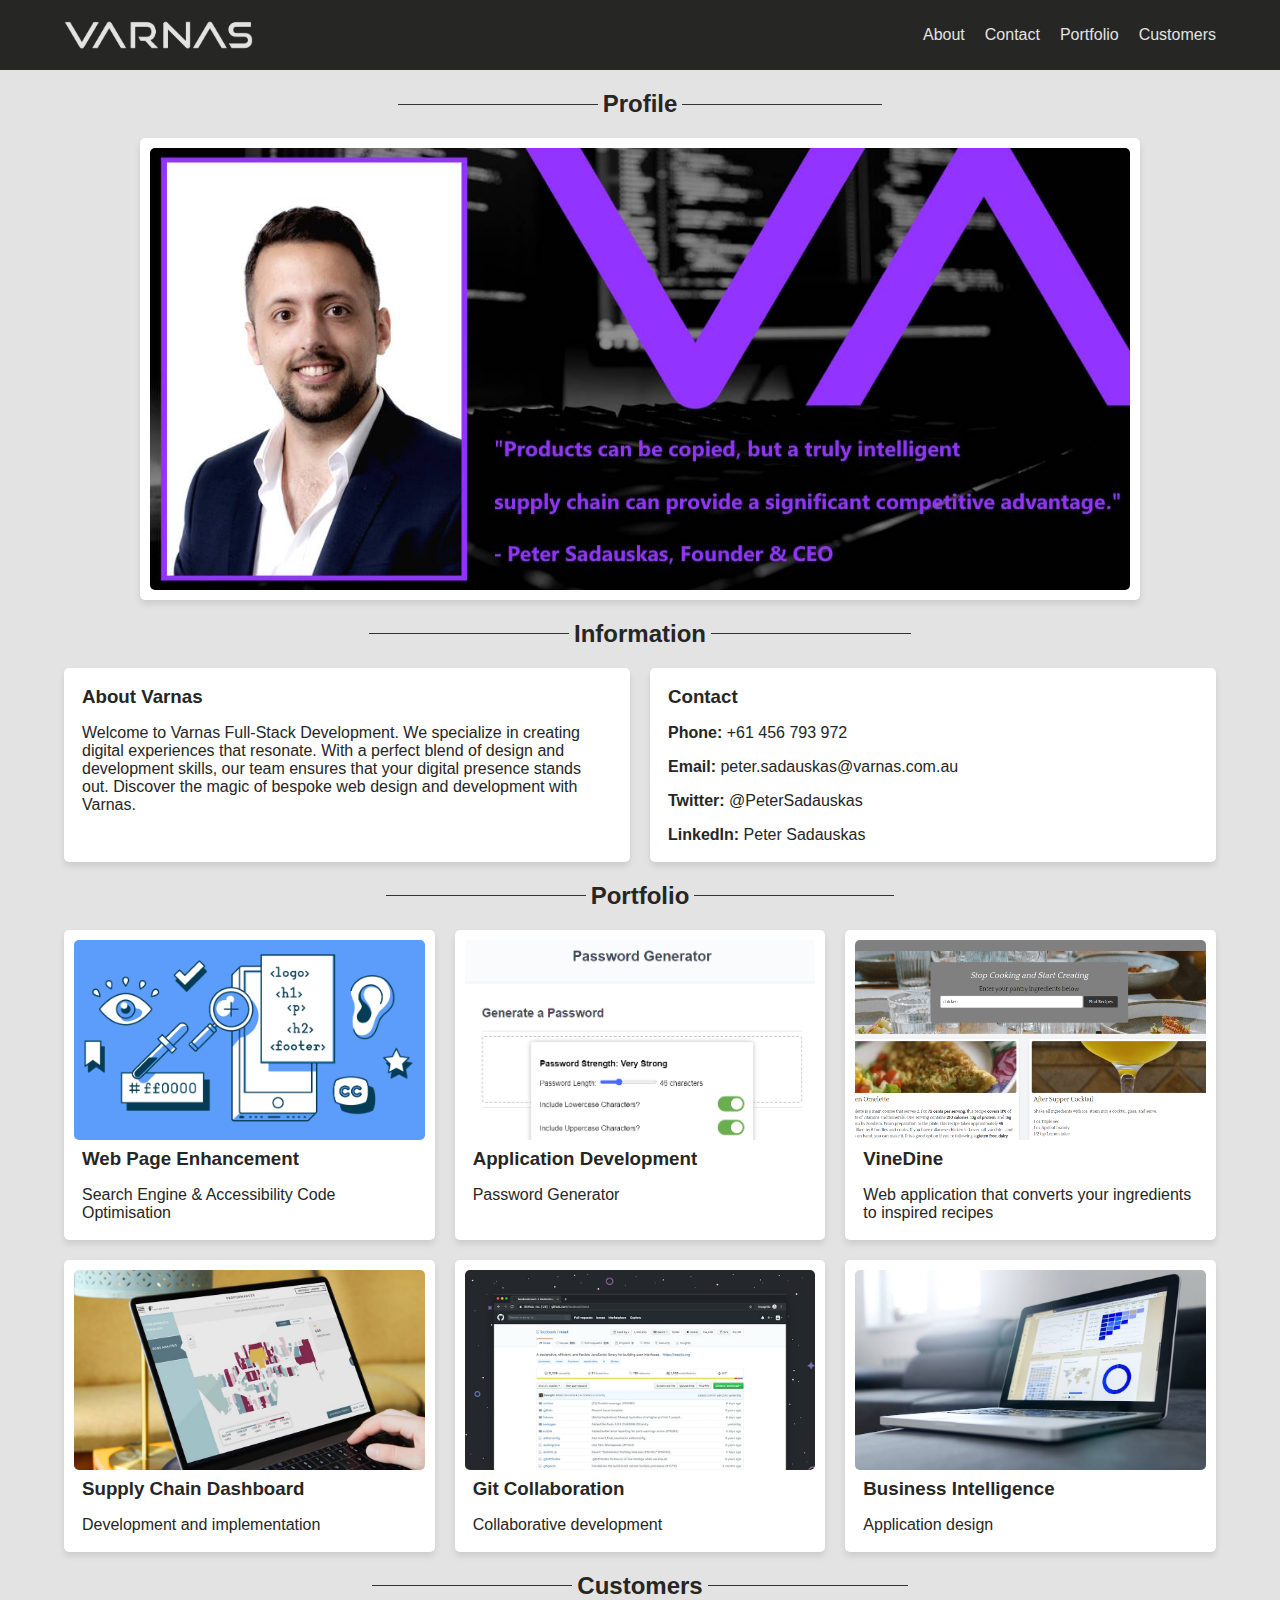
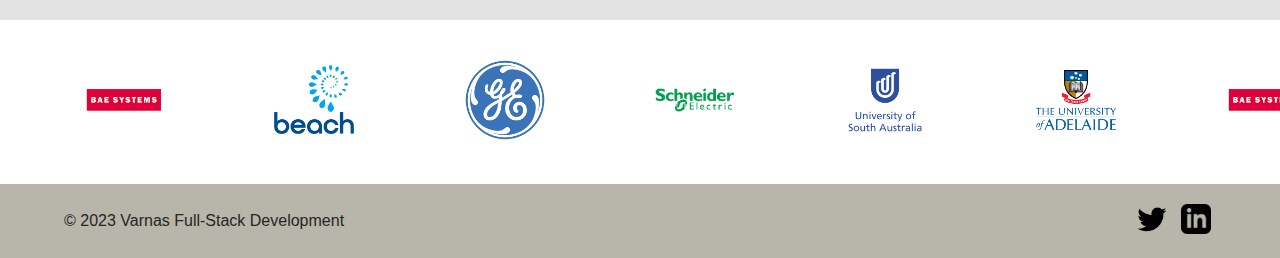
<file: index.html>
<!DOCTYPE html>
<html lang="en">

<head>

    <!-- Meta and charset declarations -->

    <meta charset="UTF-8">
    <meta name="viewport" content="width=device-width, initial-scale=1.0">

    <!-- External stylesheet link -->

    <link rel="stylesheet" href="./assets/css/style.css">

    <!-- Website icon -->

    <link rel="icon" href="./assets/images/logo/favicon.png" type="image/png">
    
    <!-- Website title -->

    <title>Varnas Full-Stack Development</title>
</head>

<body>
    <header>

        <!-- Company Logo -->

        <img src="./assets/images/logo/02 varnas-logo-mercury-mist.png" alt="Varnas Logo">

        <!-- Navigation menu -->

        <nav>
            <ul>
                <li><a href="#about-varnas">About</a></li>
                <li><a href="#about-varnas">Contact</a></li>
                <li><a href="#latest-projects">Portfolio</a></li>
                <li><a href="#customers">Customers</a></li>
            </ul>
        </nav>
    </header>

    <main>
        <!-- Profile Section -->

        <div class="heading-container">
            <div class="line"></div>
            <h2>Profile</h2>
            <div class="line"></div>
        </div>

        <section class="profile-box">
            <img src="./assets/images/persona/Profile.jpg" alt="Developer Persona">
        </section>

        <!-- About & Contact Info section -->

        <div class="heading-container">
            <div class="line"></div>
            <h2>Information</h2>
            <div class="line"></div>
        </div>

        <section id="about-varnas">
            <div class="about-varnas-grid">

                <!-- About Varnas information -->

                <div class="about-box">
                        <h3>About Varnas</h3>
                        <p>Welcome to Varnas Full-Stack Development. We specialize in creating digital experiences that resonate. With a perfect blend of design and development skills, our team ensures that your digital presence stands out. Discover the magic of bespoke web design and development with Varnas.</p>
                </div>

                <!-- Contact Information -->

                <div class="about-box">
                    <h3>Contact</h3>

                    <!-- Various contact details with links where applicable -->

                    <p><strong>Phone:</strong> +61 456 793 972</p>
                    <p><strong>Email:</strong> <a href="mailto:peter.sadauskas@varnas.com.au">peter.sadauskas@varnas.com.au</a></p>
                    <p><strong>Twitter:</strong> <a href="https://twitter.com/PeterSadauskas" target="_blank">@PeterSadauskas</a></p>
                    <p><strong>LinkedIn:</strong> <a href="https://www.linkedin.com/in/peter-sadauskas-ab8177270/" target="_blank">Peter Sadauskas</a></p>
                </div>
            </div>
        </section>

        <!-- Portfolio section -->

        <section id="latest-projects">
            <div class="heading-container">
                <div class="line"></div>
                <h2>Portfolio</h2>
                <div class="line"></div>
            </div>
            <div class="project-grid">

                <!-- Individual portfolio projects with details and links -->

                <div class="project-box">
                    <a href="https://kobayashikerfuffle.github.io/bc-challenge-01/">
                        <img src="./assets/images/projects/accessibility-design-code.png" alt="Web Page Enhancement">
                        <h3>Web Page Enhancement</h3>
                        <p>Search Engine & Accessibility Code Optimisation</p>
                    </a>
                </div>

                <div class="project-box">
                    <a href="https://kobayashikerfuffle.github.io/varnas-password-generator/">
                        <img src="./assets/images/projects/password-generator.png" alt="Application Development">
                        <h3>Application Development</h3>
                        <p>Password Generator</p>
                    </a>
                </div>

                <div class="project-box">
                    <a href="https://gigeej.github.io/VineDine/">
                        <img src="./assets/images/projects/screenshot-vinedine.png" alt="VineDine">
                        <h3>VineDine</h3>
                        <p>Web application that converts your ingredients to inspired recipes</p>
                    </a>
                </div>

                <div class="project-box">
                    <a href="placeholder.html">
                        <img src="./assets/images/projects/project-sc-analysis.jpg" alt="Supply Chain Dashboard">
                        <h3>Supply Chain Dashboard</h3>
                        <p>Development and implementation</p>
                    </a>
                </div>

                <div class="project-box">
                    <a href="placeholder.html">
                        <img src="./assets/images/projects/project-git-collaboration.jpg" alt="Git Collaboration">
                        <h3>Git Collaboration</h3>
                        <p>Collaborative development</p>
                    </a>
                </div>

                <div class="project-box">
                    <a href="placeholder.html">
                        <img src="./assets/images/projects/project-dashboard-reporting.jpg" alt="Business Intelligence">
                        <h3>Business Intelligence</h3>
                        <p>Application design</p>
                    </a>
                </div>
            </div>
        </section>

        <!-- Customers/clients section -->

        <div class="heading-container">
            <div class="line"></div>
            <h2>Customers</h2>
            <div class="line"></div>
        </div>
        
        <section id="customers">

            <!-- Slider showcasing client logos -->

            <div class="slider">

                <!-- Each logo in the slider -->

                <div class="slide">
                    <img src="./assets/images/customer/bae-logo.png" alt="BAE Systems">
                </div>
                <div class="slide">
                    <img src="./assets/images/customer/beach-logo.png" alt="Beach Energy">
                </div>
                <div class="slide">
                    <img src="./assets/images/customer/ge-logo.png" alt="General Electric">
                </div>
                <div class="slide">
                    <img src="./assets/images/customer/schn-logo.png" alt="Schneider Electric">
                </div>
                <div class="slide">
                    <img src="./assets/images/customer/unisa-logo.png" alt="UniSA">
                </div>
                <div class="slide">
                    <img src="./assets/images/customer/adel-uni-logo.png" alt="Adelaide University">
                </div>
                <div class="slide">
                    <img src="./assets/images/customer/bae-logo.png" alt="BAE Systems">
                </div>
                <div class="slide">
                    <img src="./assets/images/customer/beach-logo.png" alt="Beach Energy">
                </div>
                <div class="slide">
                    <img src="./assets/images/customer/ge-logo.png" alt="General Electric">
                </div>
                <div class="slide">
                    <img src="./assets/images/customer/schn-logo.png" alt="Schneider Electric">
                </div>
                <div class="slide">
                    <img src="./assets/images/customer/unisa-logo.png" alt="UniSA">
                </div>
                <div class="slide">
                    <img src="./assets/images/customer/adel-uni-logo.png" alt="Adelaide University">
                </div>

            </div>
        </section>

    </main>

    <footer>

        <!-- Copyright Information -->

        <p>© 2023 Varnas Full-Stack Development</p>
    
        <!-- Social Media Links -->

        <div class="social-links">
            <a href="https://twitter.com/PeterSadauskas" target="_blank" rel="noopener noreferrer">
                <img src="./assets/images/logo/logo-twitter-black.png" alt="Twitter">
            </a>
            <a href="https://www.linkedin.com/in/peter-sadauskas-ab8177270/" target="_blank" rel="noopener noreferrer">
                <img src="./assets/images/logo/linkedin-black.png" alt="LinkedIn">
            </a>
        </div>
    </footer>

    <!-- Linking the JavaScript files -->

    <script src="./assets/java/hero.js"></script>
    <script src="./assets/java/smoothscroll.js"></script>
</body>

</html>
</file>
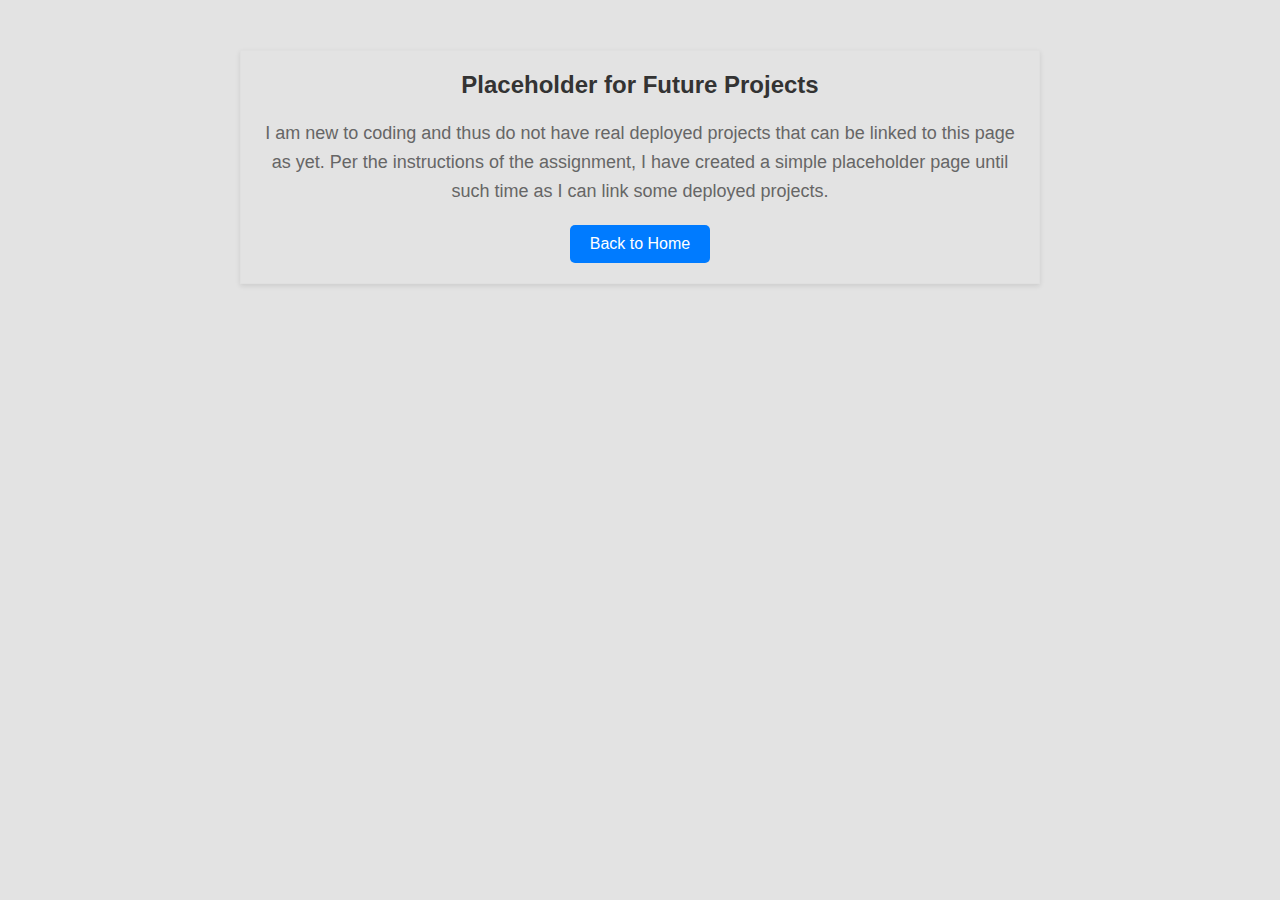
<file: placeholder.html>
<!DOCTYPE html>
<html lang="en">
<head>
    <meta charset="UTF-8">
    <meta name="viewport" content="width=device-width, initial-scale=1.0">
    <title>Placeholder Page</title>
    <link rel="stylesheet" href="./assets/css/style.css">
</head>
<body>
    <div class="placeholder-container">
        <h1>Placeholder for Future Projects</h1>
        <p>
            I am new to coding and thus do not have real deployed projects that can be linked to this page as yet. 
            Per the instructions of the assignment, I have created a simple placeholder page until such time as I can link some deployed projects.
        </p>
        <a href="index.html#latest-projects">Back to Home</a>
    </div>
</body>
</html>
</file>
<file: assets/css/style.css>
/* Variables */

:root {
    --main-color: #262624;
    --secondary-color: #E3E3E3;
    --accent-color: #B8B5AB;
    --highlight-color: #A759FF;
    --background-white: #ffffff;
    --font-family: 'Commuters Sans', sans-serif;
}

/* General and Reset Styles */

* {
    margin: 0;
    padding: 0;
    box-sizing: border-box;
    font-family: var(--font-family);
}

html, body {
    height: 100%;
}

body {
    display: flex;
    flex-direction: column;
    background-color: var(--secondary-color);
    color: var(--main-color);
}

main {
    flex: 1 0 auto;
}

a {
    text-decoration: none;
    color: inherit;
    transition: color 0.3s ease;
}

a:hover {
    color: var(--highlight-color);
}

/* Header section */

header {
    display: flex;
    justify-content: space-between;
    align-items: center;
    padding: 20px 5%;
    background-color: var(--main-color);
}

header img {
    height: 30px;
}

nav ul {
    display: flex;
    gap: 20px;
}

nav ul li a {
    color: var(--secondary-color);
}

/* Profile section */

.profile-box {
    max-width: 1000px;
    margin: auto;
    flex: 1 1 calc(50% - 20px);
    box-shadow: 0 4px 6px rgba(0, 0, 0, 0.1);
    overflow: hidden;
    border-radius: 5px;
    padding: 10px;
    transition: transform 0.3s ease;
    background-color: var(--background-white);
}

.profile-box img {
    width: 100%;
    height: auto;
    object-fit: cover;
    display: block;
    border-radius: 5px;
}

/* About & Contact Section */

#contact ul {
    list-style-type: none;
    padding: 0;
}

#contact li {
    margin-bottom: 10px;
}


#about-varnas {
    padding: 0px 5%;
}

.about-varnas-grid {
    display: flex;
    flex-wrap: wrap;
    gap: 20px;
    justify-content: space-between;
}

.about-box {
    flex: 1 1 calc(50% - 20px);
    box-shadow: 0 4px 6px rgba(0, 0, 0, 0.1);
    overflow: hidden;
    border-radius: 5px;
    padding: 10px;
    transition: transform 0.3s ease;
    background-color: var(--background-white);
}

.about-box h3,
.about-box p {
    padding: 8px;
}

/* Portfolio Section */

#latest-projects {
    padding: 0 5%;
}

.project-grid {
    display: flex;
    flex-wrap: wrap;
    gap: 20px;
    justify-content: space-between;
}

.project-box {
    flex: 1 1 calc(33.333% - 20px);
    box-shadow: 0 4px 6px rgba(0, 0, 0, 0.1);
    overflow: hidden;
    border-radius: 5px;
    padding: 10px;
    transition: transform 0.3s ease;
    background-color: var(--background-white);
}

.project-box img {
    width: 100%;
    height: 200px;
    object-fit: cover;
    display: block;
    border-radius: 5px;
}

.project-box h3,
.project-box p {
    padding: 8px;
}

.project-box:hover {
    transform: scale(1.05);
}

/* Customers Section */

#customers {
    position: relative;
    padding: 20px 5%;
    background-color: var(--background-white);
    overflow: hidden; 
}

.heading-container {
    display: flex;
    align-items: center;
    justify-content: center; 
    text-align: center;
    padding: 20px;
}

.heading-container h2 {
    margin: 0 5px; 
}

.heading-container::before,
.heading-container::after {
    content: ''; 
    position: absolute;
    top: 50%; 
    width: 50%; 
    height: 1px; 
    background-color: #333; 
}

.heading-container::before {
    left: 0; 
    margin-right: 10px; 
    transform: translateX(-100%); 
}

.heading-container::after {
    right: 0; 
    margin-left: 10px; 
    transform: translateX(100%); 
}

#customers h2 {
    
    padding: 0 10px; 
   
}


.heading-container .line {
    flex-grow: 0; 
    flex-basis: 200px; 
    height: 1px; 
    background-color: #333; 
}

.slider {
    display: flex;
    align-items: center;
    justify-content: flex-start; 
    animation: scrollLogos 30s linear infinite; 
    width: calc(200% - 20px); 
}

.slider::-webkit-scrollbar {
    display: none; 
}

.slide {
    width: calc(16.666% - 20px); 
    padding: 20px;
    box-sizing: border-box; 
}

.slide img {
    max-width: 80px;
    height: auto;
}

/* Footer */

footer {
    display: flex;
    justify-content: space-between;
    align-items: center;
    padding: 20px 5%;
    background-color: var(--accent-color);
    flex-shrink: 0;
}

footer p {
    margin: 0;
}

/* Social Media Links */

.social-links a img {
    margin: 0 5px;
    height: 30px; 
    width: auto;
    transition: filter 0.3s ease;
}

.social-links a:hover img {
    filter: brightness(1.2);
}

/* Placeholder page styles */

.placeholder-container {
    max-width: 800px;
    margin: 50px auto;
    padding: 20px;
    text-align: center;
    border: 1px solid #e0e0e0;
    box-shadow: 0 2px 5px rgba(0,0,0,0.1);
}

.placeholder-container h1 {
    color: #333;
    font-size: 24px;
    margin-bottom: 20px;
}

.placeholder-container p {
    font-size: 18px;
    color: #666;
    line-height: 1.6;
    margin-bottom: 20px;
}

.placeholder-container a {
    display: inline-block;
    padding: 10px 20px;
    background-color: #007bff;
    color: #fff;
    text-decoration: none;
    border-radius: 5px;
}

.placeholder-container a:hover {
    background-color: #0056b3;
}

/* Responsive Media Queries */

@media screen and (max-width: 1000px) {
    .profile-box {
        margin-left: 5%;
        margin-right: 5%;
    }
}

@media screen and (max-width: 768px) {

    nav ul, footer {
        flex-direction: column;
        gap: 10px;
        align-items: center;
    }

    header, footer {
        padding: 20px 5%;
    }

    .heading-container {
        flex: 1 1 100%;
    }

    .about-box {
        flex: 1 1 100%;
    }

    .project-box {
        flex: 1 1 100%;
    }

}

@keyframes scrollLogos {
    0% {
        transform: translateX(0);
    }
    100% {
        transform: translateX(-50%);
    }
}
</file>
